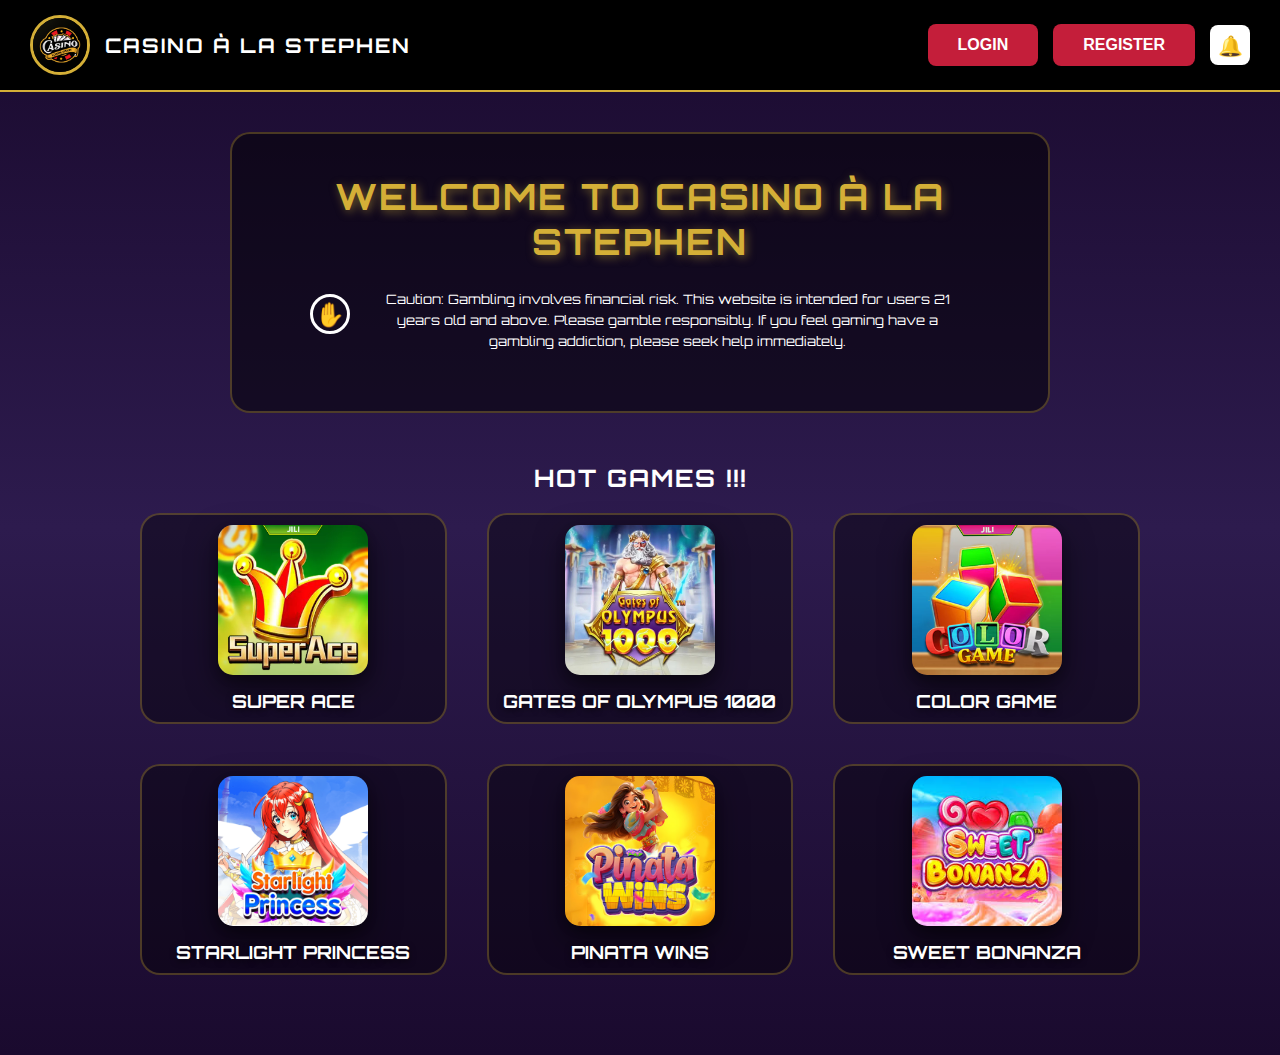
<file: index.html>
<!DOCTYPE html>
<html lang="en">
<head>
    <meta charset="UTF-8">
    <meta name="viewport" content="width=device-width, initial-scale=1.0">
    <title>Casino À La Stephen - Home</title>
    <link href="https://fonts.googleapis.com/css2?family=Orbitron:wght@400;700;900&family=Montserrat:wght@300;400;700&display=swap" rel="stylesheet">
    <link rel="stylesheet" href="styles.css">
    <style>
        /* roulette background only for index page */
        body::before {
            content: '';
            position: fixed;
            inset: 0;
            background-image: url('images/roullete.jpg');
            background-size: 90% auto;
            background-repeat: no-repeat;
            background-position: center top;
            opacity: 0.10;
            pointer-events: none;
            z-index: 0;
        }
    </style>
</head>
<body>
    <!-- Header -->
    <div class="header">
        <div class="logo-section">
            <div class="logo-circle">
                <img src="images/logo.jpg" alt="Casino Logo" class="site-logo">
            </div>
            <div class="site-name">Casino À La Stephen</div>
        </div>
        <div class="header-buttons">
            <button class="btn btn-deposit">Deposit</button>
            <button class="btn btn-withdraw">Withdraw</button>
            <div class="notification-icon">🔔</div>
        </div>
    </div>

    <div class="main-container">
        <!-- Sidebar -->
        <div class="sidebar">
            <a href="index.html" class="sidebar-item">
                <span class="icon">🏠</span>
                <span class="text">Home</span>
            </a>
            <a href="game.html" class="sidebar-item">
                <span class="icon">🎮</span>
                <span class="text">My Games</span>
            </a>
            <a href="profile.html" class="sidebar-item">
                <span class="icon">👤</span>
                <span class="text">Profile</span>
            </a>
            <div class="balance-card">
                <div class="balance-icon">💳</div>
                <div class="balance-info">
                    <div class="balance-label">Balance :</div>
                    <div class="balance-amount">Php 1,000,000</div>
                </div>
            </div>
            <div class="sidebar-footer">
                @casinoalastephen
            </div>
        </div>

        <!-- Main Content -->
        <div class="main-content">
            <!-- Welcome Section -->
            <div class="welcome-section">
                <h1 class="welcome-title">WELCOME TO CASINO À LA STEPHEN</h1>
                <div class="warning-box">
                    <div class="warning-icon">✋</div>
                    <div class="warning-text">
                        "Caution: Gambling involves financial risk. This website is intended for users 21 years old and above. Please gamble responsibly. If you feel you may have a gambling problem, seek professional help immediately."
                    </div>
                </div>
                <p class="tagline">Your ultimate online casino experience – play, win, and enjoy all in one place!</p>
            </div>

            <!-- Featured Games Section -->
            <div class="featured-section">
                <h2 class="section-title">Featured Games Section</h2>
                <h3 class="section-subtitle">"Top Games This Week"</h3>
                <ul class="featured-list">
                    <li><span class="game-highlight">Gates of Olympus</span> – Test your luck with free spins!</li>
                    <li><span class="game-highlight">Color Game</span> – Outsmart the dealer.</li>
                    <li><span class="game-highlight">Super Ace</span> – Where the deck of cards never stops rolling.</li>
                </ul>
            </div>

            <!-- Why Choose Us Section -->
            <div class="why-choose-section">
                <h2 class="section-title">Why Choose Us?</h2>
                <h3 class="section-subtitle">"We Provide The Best Gaming Experience!"</h3>
                <ul class="features-list">
                    <li>Huge collection of games</li>
                    <li>Easy deposit & withdrawal system</li>
                    <li>Safe & secure platform</li>
                    <li>Daily rewards and bonuses</li>
                </ul>
                <button class="play-now-btn">PLAY NOW!</button>
            </div>
        </div>
    </div>

    <script src="script.js"></script>
    <script>
        // mark active sidebar item
        (function(){
            const current = window.location.pathname.split('/').pop() || 'index.html';
            document.querySelectorAll('.sidebar-item').forEach(a => {
                if (a.getAttribute('href') === current) {
                    a.classList.add('active');
                } else {
                    a.classList.remove('active');
                }
            });
        })();
    </script>
</body>
</html>
</file>
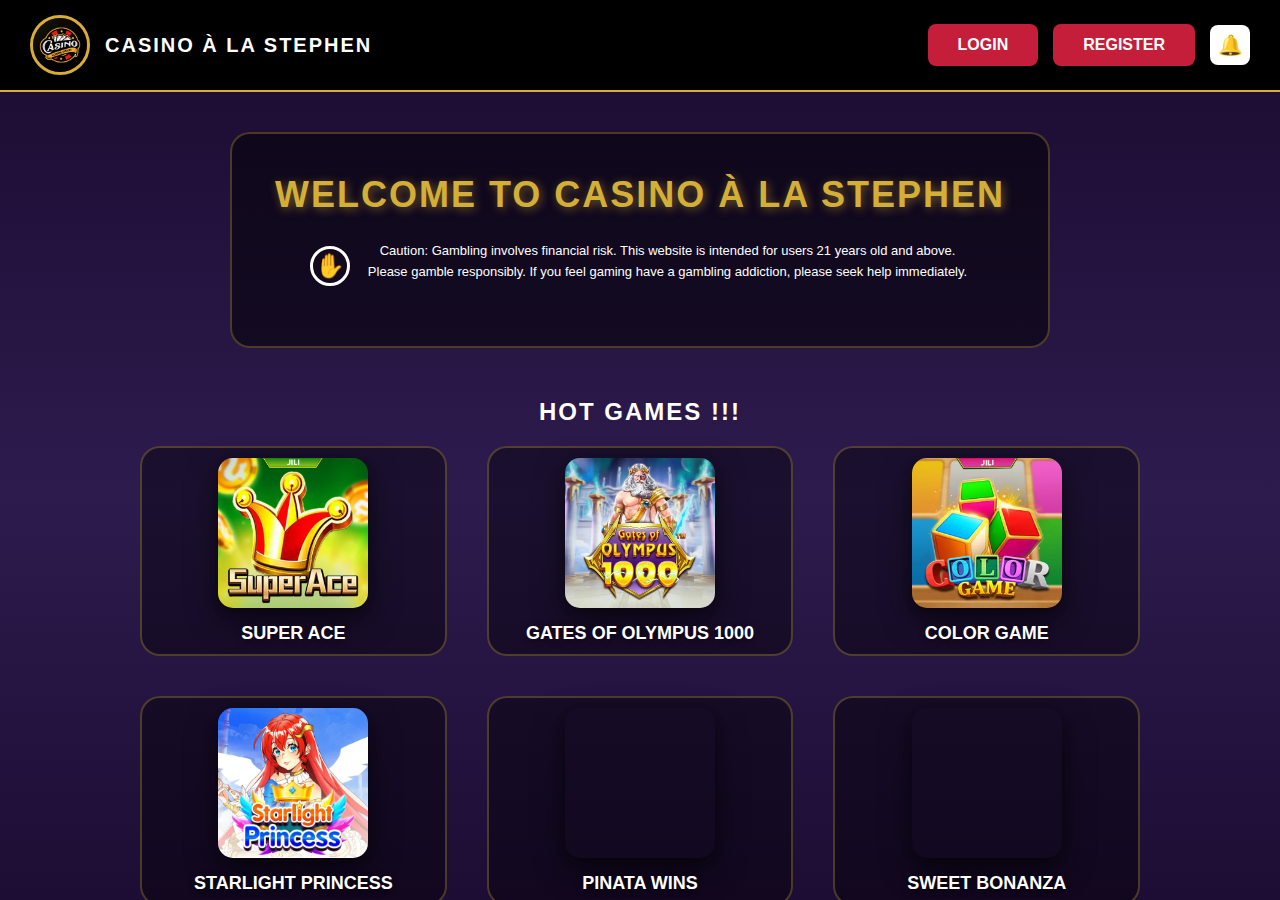
<file: game.html>
<!DOCTYPE html>
<html lang="en">
<head>
    <meta charset="UTF-8">
    <meta name="viewport" content="width=device-width, initial-scale=1.0">
    <title>Casino À La Stephen - Games</title>
    <link href="https://fonts.googleapis.com/css2?family=Orbitron:wght@400;700;900&family=Montserrat:wght@300;400;700&display=swap" rel="stylesheet">
    <link rel="stylesheet" href="styles.css">
</head>
<body>
    <!-- Header -->
    <div class="header">
        <div class="logo-section">
            <div class="logo-circle">
              <img src="images/logo.jpg" alt="Casino Logo" class="site-logo">
            </div>
            <div class="site-name">CASINO À LA STEPHEN</div>
        </div>
        <div class="header-buttons">
            <button class="btn btn-deposit">Deposit</button>
            <button class="btn btn-withdraw">Withdraw</button>
            <div class="notification-icon">🔔</div>
        </div>
    </div>

    <div class="main-container">
        <!-- Sidebar -->
        <div class="sidebar">
            <a href="index.html" class="sidebar-item">
                <span class="icon">🏠</span>
                <span class="text">Home</span>
            </a>
            <a href="games.html" class="sidebar-item active">
                <span class="icon">🎮</span>
                <span class="text">My Games</span>
            </a>
            <a href="profile.html" class="sidebar-item">
                <span class="icon">👤</span>
                <span class="text">Profile</span>
            </a>
            <div class="balance-card">
                <div class="balance-icon">💳</div>
                <div class="balance-info">
                    <div class="balance-label">Balance :</div>
                    <div class="balance-amount">Php 1,000,000</div>
                </div>
            </div>
            <div class="sidebar-footer">
                @casinoalastephen
            </div>
        </div>

        <!-- Main Content -->
        <div class="main-content">
            <h1 class="games-title">GAMES FOR YOU !!!🔥</h1>

            <div class="games-grid">
                <!-- Super Ace -->
                <div class="game-item" onclick="playGame('super-ace')">
                    <div class="game-card">
                        <img class="game-image" src="images/ace.webp" alt="Super Ace">
                    </div>
                    <h3 class="game-name">Super Ace</h3>
                </div>

                <!-- Gates of Olympus -->
                <div class="game-item" onclick="playGame('gates-olympus')">
                    <div class="game-card">
                        <img class="game-image" src="images/gates.jpg" alt="Gates of Olympus 1000">
                    </div>
                    <h3 class="game-name">Gates of Olympus 1000</h3>
                </div>

                <!-- Color Game -->
                <div class="game-item" onclick="playGame('color-game')">
                    <div class="game-card">
                       <img class="game-image" src="images/color.webp" alt="Color Game">
                    </div>
                    <h3 class="game-name">Color Game</h3>
                </div>

                <!-- Starlight Princess -->
                <div class="game-item" onclick="playGame('starlight-princess')">
                    <div class="game-card">
                       <img class="game-image" src="images/starlight.png" alt="Starlight Princess">
                    </div>
                    <h3 class="game-name">Starlight Princess</h3>
                </div>

                <!-- Pinata Wins -->
                <div class="game-item" onclick="playGame('pinata-wins')">
                    <div class="game-card">
                        <img class="game-image" src="images/pinata.jpg" alt="Pinata Wins">
                    </div>
                    <h3 class="game-name">Pinata Wins</h3>
                </div>

                <!-- Sweet Bonanza -->
                <div class="game-item" onclick="playGame('sweet-bonanza')">
                    <div class="game-card">
                        <img class="game-image" src="images/sweet.jpeg" alt="Sweet Bonanza">
                    </div>
                    <h3 class="game-name">Sweet Bonanza</h3>
                </div>
            </div>

            <div class="coming-soon">
                <p>More Games Coming Soon!!</p>
            </div>
        </div>
    </div>

    <!-- Game Modal -->
    <div id="gameModal" class="game-modal">
        <div class="game-modal-content">
            <span class="close-modal" onclick="closeGameModal()">&times;</span>
            <img id="gameImage" src="" alt="Game" class="modal-game-image">
        </div>
    </div>

    <script src="script.js"></script>
</body>
</html>
</file>
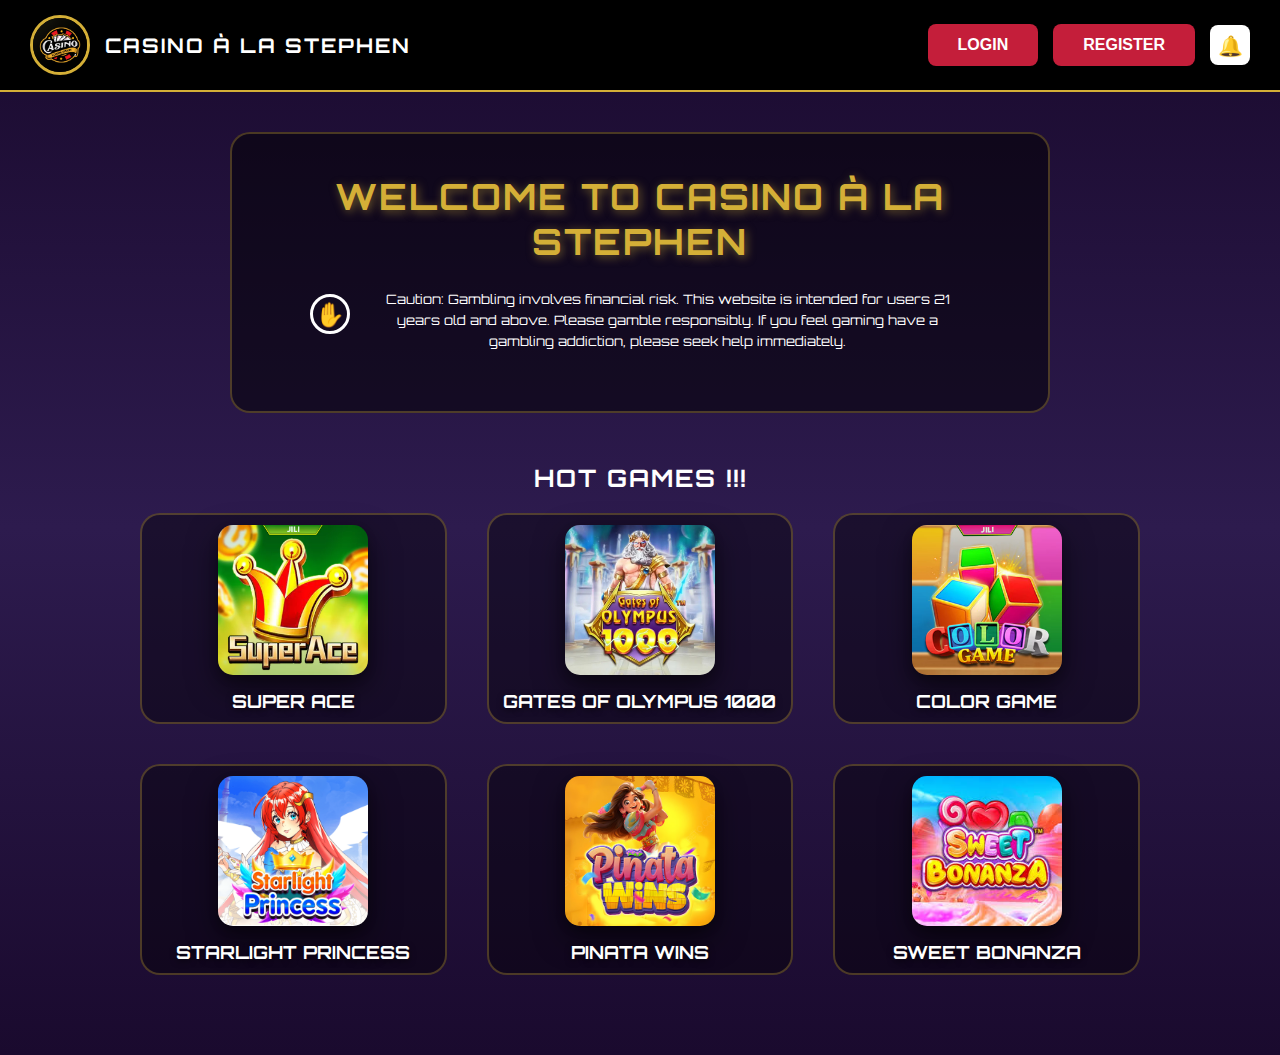
<file: login.html>
<!DOCTYPE html>
<html lang="en">
<head>
    <meta charset="UTF-8">
    <meta name="viewport" content="width=device-width, initial-scale=1.0">
    <title>Casino À La Stephen</title>
    <link href="https://fonts.googleapis.com/css2?family=Orbitron:wght@400;700;900&family=Montserrat:wght@300;400;700&display=swap" rel="stylesheet">
    <link rel="stylesheet" href="styles.css">
</head>
<body>
    <!-- Header -->
    <div class="header">
        <div class="logo-section">
            <div class="logo-circle">
                <img src="images/logo.jpg" alt="Casino Logo" class="site-logo">
            </div>
            <div class="site-name">Casino À La Stephen</div>
        </div>
        <div class="header-buttons">
            <button class="btn btn-login" onclick="openModal('login')">Login</button>
            <button class="btn btn-register" onclick="openModal('register')">Register</button>
            <div class="notification-icon">🔔</div>
        </div>
    </div>

    <!-- Main Content -->
    <div class="main-content">
        <!-- Welcome Section -->
        <div class="welcome-section">
            <h1 class="welcome-title">Welcome to Casino À La Stephen</h1>
            <div class="warning-box">
                <div class="warning-icon">✋</div>
                <div class="warning-text">
                    Caution: Gambling involves financial risk. This website is intended for users 21 years old and above. Please gamble responsibly. If you feel gaming have a gambling addiction, please seek help immediately.
                </div>
            </div>
        </div>

        <!-- Hot Games Section -->
        <div class="games-section">
            <h2 class="section-title">HOT GAMES !!!</h2>
            <div class="games-grid">
                <div class="game-card" onclick="checkLogin()">
                    <img class="game-image" src="images/ace.webp" alt="Super Ace">
                    <div class="game-name">Super Ace</div>
                </div>
                <div class="game-card" onclick="checkLogin()">
                    <img class="game-image" src="images/gates.jpg" alt="Gates of Olympus 1000">
                    <div class="game-name">Gates of Olympus 1000</div>
                </div>
                <div class="game-card" onclick="checkLogin()">
                    <img class="game-image" src="images/color.webp" alt="Color Game">
                    <div class="game-name">Color Game</div>
                </div>
                <div class="game-card" onclick="checkLogin()">
                    <img class="game-image" src="images/starlight.png" alt="Starlight Princess">
                    <div class="game-name">Starlight Princess</div>
                </div>
                <div class="game-card" onclick="checkLogin()">
                    <img class="game-image" src="images/pinata.jpg" alt="Pinata Wins">
                    <div class="game-name">Pinata Wins</div>
                </div>
                <div class="game-card" onclick="checkLogin()">
                    <img class="game-image" src="images/sweet.jpeg" alt="Sweet Bonanza">
                    <div class="game-name">Sweet Bonanza</div>
                </div>
            </div>
        </div>
    </div>

    <!-- Login/Register Modal -->
    <div id="authModal" class="modal">
        <div class="modal-content">
            <span class="close-btn" onclick="closeModal()">&times;</span>
            
            <!-- Login Form -->
            <div id="loginSection" class="auth-section">
                <h2 class="modal-title">Member Login</h2>
                <form id="loginForm">
                    <div class="form-group">
                        <label for="loginUsername">Username</label>
                        <input type="text" id="loginUsername" placeholder="Enter your username" required>
                    </div>

                    <div class="form-group">
                        <label for="loginPassword">Password</label>
                        <input type="password" id="loginPassword" placeholder="Enter your password" required>
                    </div>

                    <div class="error-message" id="loginError"></div>

                    <button type="submit" class="submit-btn">Login</button>
                </form>

                <div class="switch-auth">
                    Don't have an account? <a href="javascript:void(0)" onclick="switchToRegister()">Register here</a>
                </div>

                <div class="demo-info">
                    Demo: <strong>player</strong> / <strong>casino123</strong>
                </div>
            </div>

            <!-- Register Form -->
            <div id="registerSection" class="auth-section" style="display: none;">
                <h2 class="modal-title">Create Account</h2>
                <form id="registerForm">
                    <div class="form-group">
                        <label for="regUsername">Username</label>
                        <input type="text" id="regUsername" placeholder="Choose a username" required>
                    </div>

                    <div class="form-group">
                        <label for="regEmail">Email</label>
                        <input type="email" id="regEmail" placeholder="Enter your email" required>
                    </div>

                    <div class="form-group">
                        <label for="regPassword">Password</label>
                        <input type="password" id="regPassword" placeholder="Choose a password" required>
                    </div>

                    <div class="form-group">
                        <label for="regConfirmPassword">Confirm Password</label>
                        <input type="password" id="regConfirmPassword" placeholder="Confirm your password" required>
                    </div>

                    <div class="error-message" id="registerError"></div>
                    <div class="success-message" id="registerSuccess"></div>

                    <button type="submit" class="submit-btn">Register</button>
                </form>

                <div class="switch-auth">
                    Already have an account? <a href="javascript:void(0)" onclick="switchToLogin()">Login here</a>
                </div>
            </div>
        </div>
    </div>

    <script src="script.js"></script>
</body>
</html>
</file>
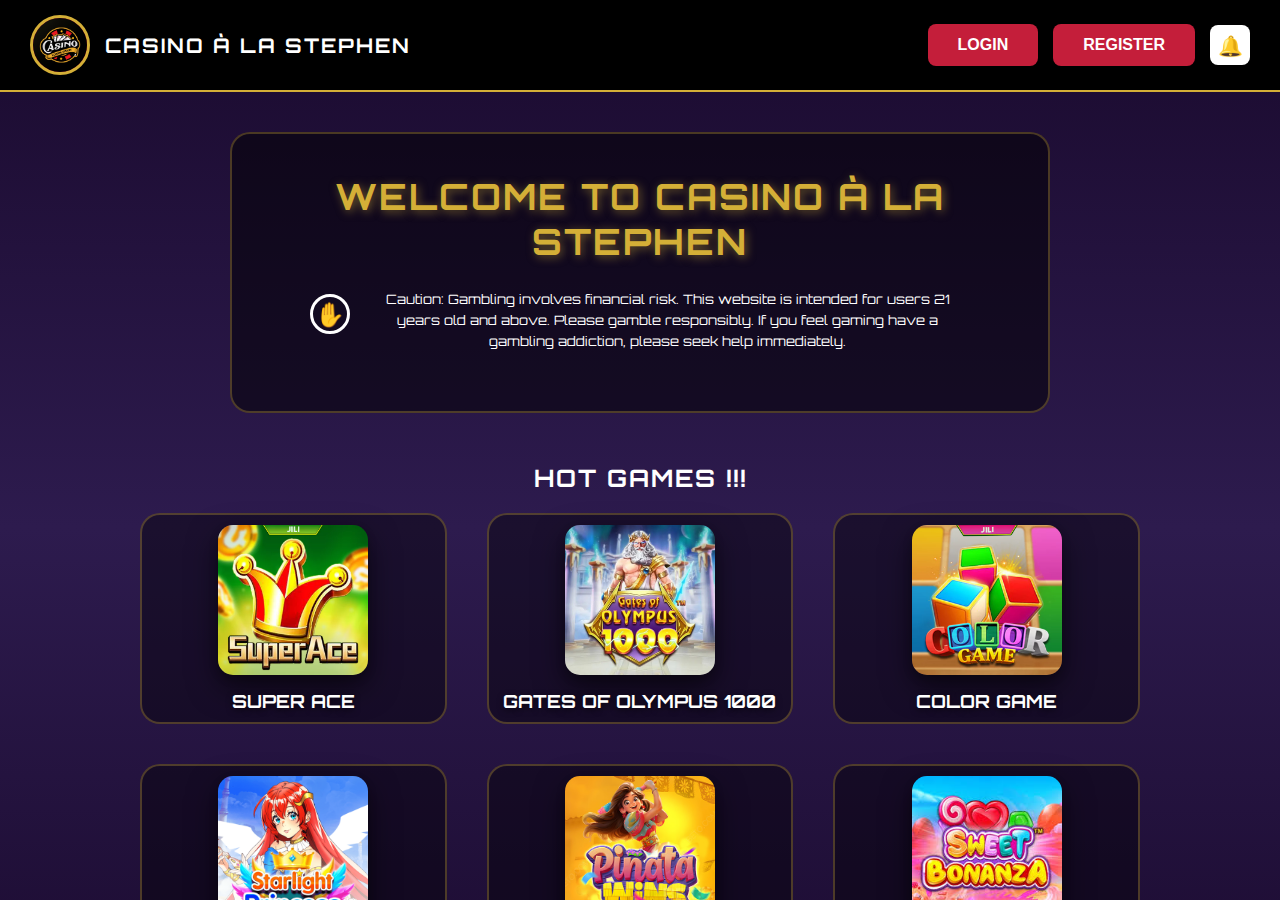
<file: profile.html>
<!DOCTYPE html>
<html lang="en">
<head>
    <meta charset="UTF-8">
    <meta name="viewport" content="width=device-width, initial-scale=1.0">
    <title>Casino À La Stephen - Profile</title>
    <link href="https://fonts.googleapis.com/css2?family=Orbitron:wght@400;700;900&family=Montserrat:wght@300;400;700&display=swap" rel="stylesheet">
    <link rel="stylesheet" href="styles.css">
</head>
<body>
    <!-- Header -->
    <div class="header">
        <div class="logo-section">
            <div class="logo-circle">
                <img src="images/logo.jpg" alt="Casino Logo" class="site-logo">
            </div>
            <div class="site-name">CASINO À LA STEPHEN</div>
        </div>
    </div>

    <div class="main-container">
        <!-- Sidebar -->
        <div class="sidebar">
            <a href="index.html" class="sidebar-item">
                <span class="icon">🏠</span>
                <span class="text">Home</span>
            </a>
            <a href="game.html" class="sidebar-item">
                <span class="icon">🎮</span>
                <span class="text">My Games</span>
            </a>
            <a href="profile.html" class="sidebar-item">
                <span class="icon">👤</span>
                <span class="text">Profile</span>
            </a>
            <div class="balance-card">
                <div class="balance-icon">💳</div>
                <div class="balance-info">
                    <div class="balance-label">Balance :</div>
                    <div class="balance-amount" id="sidebarBalance">Php 1,000,000</div>
                </div>
            </div>
            <div class="sidebar-footer">
                @casinoalastephen
            </div>
        </div>

        <!-- Main Content -->
        <div class="main-content">
            <div class="profile-container">
                <!-- Left Section - Profile Info -->
                <div class="profile-left">
                    <div class="profile-avatar">
                        <!-- Use user.png if available, otherwise fall back to logo.jpg -->
                        <img id="profileAvatar" src="images/user.png" alt="User Avatar" class="profile-avatar-img" onerror="this.onerror=null;this.src='images/logo.jpg'">
                    </div>
                    
                    <div class="player-info">
                        <h2 class="player-name">Player</h2>
                        <p class="player-detail">Birthday: xx/xx/xxxx</p>
                        <p class="player-detail">Member since: January 2025</p>
                    </div>

                    <div class="account-info">
                        <h3 class="section-title">Account Information:</h3>
                        <div class="info-item">
                            <span class="info-label">Username:</span>
                            <span class="info-value" id="profileUsername">RovVaris123</span>
                        </div>
                        <div class="info-item">
                            <span class="info-label">Email:</span>
                            <span class="info-value" id="profileEmail">username@example.com</span>
                        </div>
                        <div class="info-item">
                            <span class="info-label">Balance:</span>
                            <span class="info-value balance-highlight" id="profileBalance">Php1,000,000</span>
                        </div>
                    </div>

                    <div class="action-buttons">
                        <button class="btn-edit" onclick="editProfile()">Edit Profile</button>
                        <button class="btn-logout" onclick="logout()">Logout</button>
                    </div>
                </div>

                <!-- Right Section - Activity -->
                <div class="profile-right">
                    <div class="activity-section">
                        <h3 class="activity-title">Recent Activity:</h3>
                        <div class="activity-item">
                            <span class="activity-text">Played: <span class="game-name">Gates of Olympus</span> (<span class="win-text">Won Php 5,000</span>)</span>
                        </div>
                        <div class="activity-item">
                            <span class="activity-text">Played: <span class="game-name">Pinata Wins</span> (<span class="loss-text">Lost Php 2,000</span>)</span>
                        </div>
                    </div>

                    <div class="deposit-section">
                        <h3 class="deposit-title">Deposit:</h3>
                        <p class="deposit-amount">Php 10,000</p>
                    </div>
                </div>
            </div>
        </div>
    </div>

    <script src="script.js"></script>

    <script>
        (function(){
            const current = window.location.pathname.split('/').pop() || 'index.html';
            document.querySelectorAll('.sidebar-item').forEach(a => {
                if (a.getAttribute('href') === current) {
                    a.classList.add('active');
                } else {
                    a.classList.remove('active');
                }
            });
        })();
    </script>
</body>
</html>
</file>
<file: styles.css>
* { margin: 0; padding: 0; box-sizing: border-box; }

/* Base */
body {
  font-family: 'Montserrat', Arial, sans-serif;
  background: radial-gradient(ellipse at top, rgba(45,27,78,0.95) 0%, rgba(26,10,46,1) 60%), #14061a;
  min-height: 100vh;
  color: #fff;
}

/* Layout helpers to keep content above decorative backgrounds */
.header, .main-content, .main-container { position: relative; z-index: 1; }

/* Header */
.header {
  background: #000;
  padding: 15px 30px;
  display: flex; align-items: center; justify-content: space-between;
  border-bottom: 2px solid rgba(255,255,255,0.06);
}
.logo-section { display:flex; align-items:center; gap:15px; }
.logo-circle {
  width:60px; height:60px; border-radius:50%; overflow:hidden;
  background:#c41e3a; display:flex; align-items:center; justify-content:center;
  border:3px solid rgba(255,255,255,0.06);
}
.site-logo { width:100%; height:100%; object-fit:cover; display:block; }
.site-name { color:#fff; font-size:20px; text-transform:uppercase; letter-spacing:2px; font-weight:700; }
.header-buttons { display:flex; gap:15px; align-items:center; }
.btn { cursor:pointer; transition:all .28s ease; }

/* Primary buttons */
.btn { padding:10px 22px; border-radius:22px; font-weight:700; text-transform:uppercase; border:2px solid transparent; }
.btn-login, .btn-register, .btn-deposit, .btn-withdraw { background:#c41e3a; color:#fff; border-color:rgba(255,255,255,0.06); }
.btn-login:hover,.btn-register:hover,.btn-deposit:hover,.btn-withdraw:hover { background:#a01728; transform:translateY(-2px); box-shadow:0 6px 18px rgba(0,0,0,0.25); }
.notification-icon { width:40px; height:40px; background:#fff; border-radius:8px; display:flex; align-items:center; justify-content:center; cursor:pointer; }
.notification-icon:hover { transform:scale(1.08); }

/* Main container and sidebar */
.main-container { display:flex; min-height:calc(100vh - 90px); }
.sidebar { width:220px; background:rgba(0,0,0,0.4); padding:20px 0; display:flex; flex-direction:column; border-right:2px solid rgba(212,175,55,0.12); }
.sidebar-item { display:flex; align-items:center; gap:15px; padding:15px 20px; color:#fff; text-decoration:none; border-left:3px solid transparent; transition:all .2s ease; }
.sidebar-item .icon{ font-size:24px; }
.sidebar-item .text{ font-size:18px; font-weight:700; }
.sidebar-item:hover{ background:rgba(212,175,55,0.06); }
.sidebar-item.active{ background:rgba(212,175,55,0.08); border-left-color:rgba(212,175,55,0.18); }
.balance-card{ margin:20px; background:rgba(0,0,0,0.6); border-radius:12px; padding:15px; display:flex; gap:10px; border:1px solid rgba(255,255,255,0.04); }
.balance-label{ color:#f0cf5a; font-weight:700; }
.sidebar-footer{ margin-top:auto; padding:20px; text-align:center; color:rgba(255,255,255,0.6); font-size:12px; }

/* Main content */
.main-content { flex:1; padding:40px; overflow-y:auto; }

/* Welcome panel */
.welcome-section{ max-width:820px; margin:0 auto 50px; background:rgba(36,22,48,0.85); padding:40px 60px; border-radius:20px; border:1px solid rgba(255,255,255,0.03); text-align:center; }
.welcome-title{ font-family:'Orbitron',sans-serif; font-size:44px; color:#f0cf5a; text-transform:uppercase; letter-spacing:3px; margin-bottom:18px; }
.warning-box{ max-width:660px; margin:0 auto; text-align:center; }
.warning-icon{ width:40px; height:40px; border-radius:50%; border:2px solid #fff; display:inline-flex; align-items:center; justify-content:center; }

/* Sections */
.section-title{ font-family:'Orbitron',sans-serif; font-size:28px; color:#f0cf5a; text-transform:uppercase; text-align:center; margin-bottom:18px; }
.tagline{ text-align:center; color:#f0cf5a; font-style:italic; margin-top:18px; }
.featured-section, .why-choose-section{ background:rgba(0,0,0,0.5); border-radius:20px; padding:30px; margin-bottom:30px; border:1px solid rgba(255,255,255,0.04); }

/* Games grid (login page) */
.games-grid{ display:grid; grid-template-columns:repeat(3,240px); gap:40px 44px; max-width:880px; margin:0 auto; justify-content:center; }
.game-card, .game-item{ text-align:center; cursor:pointer; }
.game-image{ width:160px; height:160px; border-radius:20px; object-fit:cover; display:block; margin:0 auto 12px; box-shadow:0 12px 30px rgba(0,0,0,0.55); transition:all .28s ease; }
.game-card:hover .game-image{ transform:scale(1.03); box-shadow:0 10px 30px rgba(0,0,0,0.6); }
.game-name{ font-family:'Orbitron',sans-serif; color:#fff; font-weight:700; margin-top:6px; }

/* Game tiles (game.html) */
.games-title{ font-size:36px; color:#f0cf5a; text-align:center; margin-bottom:40px; text-transform:uppercase; }
.games-grid.game-page { grid-template-columns:repeat(3,1fr); max-width:1000px; }
.game-card.game-page{ background:rgba(0,0,0,0.4); border-radius:20px; padding:10px; border:1px solid rgba(255,255,255,0.04); }

/* Modal (auth) */
.modal{ display:none; position:fixed; inset:0; background:rgba(0,0,0,0.8); z-index:1000; }
.modal-content{ background:linear-gradient(135deg,#1a0a2e 0%,#2d1b4e 100%); margin:5% auto; padding:40px; border-radius:20px; max-width:450px; border:2px solid rgba(212,175,55,0.14); }
.modal-title{ text-align:center; font-size:28px; color:#f0cf5a; margin-bottom:20px; font-family:'Orbitron',sans-serif; }
.close-btn{ color:#f0cf5a; font-size:34px; cursor:pointer; float:right; }
.form-group label{ color:#f0cf5a; font-weight:700; }
.form-group input{ width:100%; padding:12px 14px; background:rgba(255,255,255,0.06); border:1px solid rgba(255,255,255,0.06); border-radius:8px; color:#fff; }
.submit-btn{ width:100%; padding:14px; border-radius:8px; border:none; background:linear-gradient(135deg,#f0cf5a,#f4d03f); color:#1a0033; font-weight:700; }

/* Toasts */
#toast-container{ position:fixed; right:20px; top:20px; z-index:2000; pointer-events:none; }
#toast-container .toast{ pointer-events:auto; background:#333; color:#fff; padding:10px 14px; border-radius:8px; margin-top:8px; box-shadow:0 6px 18px rgba(0,0,0,0.35); }

/* Profile */
.profile-container{ background:rgba(45,27,78,0.6); border-radius:30px; padding:50px; display:flex; gap:50px; border:1px solid rgba(255,255,255,0.04); }
.profile-avatar-img{ width:160px; height:160px; object-fit:cover; border-radius:18px; display:block; margin:0 auto; border:6px solid rgba(212,175,55,0.12); background:#fff; }
.player-name{ font-size:32px; color:#fff; }
.info-item{ display:flex; justify-content:space-between; padding:10px 0; border-bottom:1px solid rgba(255,255,255,0.03); }
.action-buttons{ display:flex; gap:15px; margin-top:30px; }
.btn-edit, .btn-logout{ flex:1; padding:12px 20px; border-radius:8px; border:none; font-weight:700; cursor:pointer; }
.btn-edit{ background:#c41e3a; color:#fff; border:2px solid rgba(255,255,255,0.06); }
.btn-logout{ background:#c41e3a; color:#fff; border:2px solid rgba(255,255,255,0.06); }

/* Game modal */
.game-modal{ display:none; position:fixed; inset:0; background:rgba(0,0,0,0.95); z-index:1000; }
.game-modal-content{ margin:5% auto; max-width:800px; text-align:center; position:relative; }
.modal-game-image{ width:100%; max-width:800px; border-radius:20px; border:3px solid rgba(212,175,55,0.12); }
.close-modal{ position:absolute; top:-40px; right:0; font-size:40px; color:#f0cf5a; cursor:pointer; }

/* Responsive rules */
@media (max-width:1024px){ .games-grid, .games-grid.game-page{ grid-template-columns:repeat(2,1fr); } .profile-container{ flex-direction:column; } }
@media (max-width:768px){ .main-container{ flex-direction:column; } .games-grid{ grid-template-columns:repeat(2,1fr); gap:20px; } .welcome-title{ font-size:24px; } .logo-circle{ width:50px; height:50px; } }

.warning-icon {
    width: 40px;
    height: 40px;
    min-width: 40px;
    border: 3px solid #fff;
    border-radius: 50%;
    display: flex;
    align-items: center;
    justify-content: center;
    font-size: 24px;
    margin-top: 5px;
}

.warning-text {
    font-size: 14px;
    line-height: 1.6;
    color: #fff;
}

/* Games Section */
.games-section {
    margin-top: 50px;
}

.section-title {
    font-family: 'Orbitron', sans-serif;
    font-size: 28px;
    color: #f0cf5a;
    text-transform: uppercase;
    letter-spacing: 2px;
    margin: 0 auto 30px;
    text-align: center;
}

.games-grid {
    display: grid;
    grid-template-columns: repeat(3, 240px);
    gap: 44px 48px; /* slightly larger gaps for bigger tiles */
    max-width: 880px;
    margin: 0 auto;
    justify-content: center;
}

.game-card {
    text-align: center;
    cursor: pointer;
    transition: transform 0.28s ease;
}

.game-card:hover {
    transform: translateY(-10px);
}

.game-image {
    width: 160px;
    height: 160px;
    border-radius: 22px;
    margin: 0 auto 12px;
    box-shadow: 0 12px 30px rgba(0,0,0,0.55), 0 4px 10px rgba(0,0,0,0.2);
    transition: transform 0.28s ease, box-shadow 0.28s ease;
    display: block;
    object-fit: cover; /* ensure the image fills the box */
}

.game-card:hover .game-image {
    box-shadow: 0 10px 30px rgba(212, 175, 55, 0.5);
    transform: scale(1.03);
}

.game-name {
    color: #fff;
    font-size: 14px;
    font-weight: 700;
    font-family: 'Orbitron', sans-serif;
    text-transform: none;
    margin-top: 6px;
    text-shadow: 0 2px 6px rgba(0,0,0,0.6);
}

/* Modal */
.modal {
    display: none;
    position: fixed;
    z-index: 1000;
    left: 0;
    top: 0;
    width: 100%;
    height: 100%;
    background-color: rgba(0, 0, 0, 0.8);
    animation: fadeIn 0.3s ease;
}

@keyframes fadeIn {
    from { opacity: 0; }
    to { opacity: 1; }
}

.modal-content {
    background: linear-gradient(135deg, #1a0a2e 0%, #2d1b4e 100%);
    margin: 5% auto;
    padding: 40px;
    border: 2px solid #d4af37;
    border-radius: 20px;
    width: 90%;
    max-width: 450px;
    box-shadow: 0 10px 50px rgba(212, 175, 55, 0.5);
    animation: slideDown 0.3s ease;
    position: relative;
}

@keyframes slideDown {
    from {
        opacity: 0;
        transform: translateY(-50px);
    }
    to {
        opacity: 1;
        transform: translateY(0);
    }
}

.close-btn {
    color: #d4af37;
    float: right;
    font-size: 35px;
    font-weight: bold;
    cursor: pointer;
    transition: color 0.3s ease;
    line-height: 20px;
}

.close-btn:hover {
    color: #ffd700;
}

.modal-title {
    text-align: center;
    font-size: 28px;
    color: #d4af37;
    margin-bottom: 30px;
    text-transform: uppercase;
    clear: both;
}

.form-group {
    margin-bottom: 20px;
}

.form-group label {
    display: block;
    margin-bottom: 8px;
    color: #d4af37;
    font-size: 14px;
    font-weight: bold;
}

.form-group input {
    width: 100%;
    padding: 12px 15px;
    background: rgba(255, 255, 255, 0.1);
    border: 2px solid #d4af37;
    border-radius: 8px;
    color: #fff;
    font-size: 16px;
    transition: all 0.3s ease;
}

.form-group input:focus {
    outline: none;
    background: rgba(255, 255, 255, 0.15);
    border-color: #ffd700;
    box-shadow: 0 0 15px rgba(212, 175, 55, 0.4);
}

.form-group input::placeholder {
    color: rgba(255, 255, 255, 0.5);
}

.error-message {
    color: #ff6b6b;
    font-size: 14px;
    margin: 10px 0;
    text-align: center;
    display: none;
}

.error-message.show {
    display: block;
}

.success-message {
    color: #2ecc71;
    font-size: 14px;
    margin: 10px 0;
    text-align: center;
    display: none;
}

.success-message.show {
    display: block;
}

.submit-btn {
    width: 100%;
    padding: 14px;
    background: linear-gradient(135deg, #d4af37 0%, #f4d03f 100%);
    border: none;
    border-radius: 8px;
    color: #1a0033;
    font-size: 18px;
    font-weight: bold;
    text-transform: uppercase;
    cursor: pointer;
    transition: all 0.3s ease;
    box-shadow: 0 5px 20px rgba(212, 175, 55, 0.4);
}

.submit-btn:hover {
    transform: translateY(-2px);
    box-shadow: 0 8px 25px rgba(212, 175, 55, 0.6);
}

.submit-btn:active {
    transform: translateY(0);
}

.switch-auth {
    text-align: center;
    margin-top: 20px;
    color: #fff;
    font-size: 14px;
}

.switch-auth a {
    color: #d4af37;
    text-decoration: none;
    font-weight: bold;
    transition: color 0.3s ease;
}

.switch-auth a:hover {
    color: #ffd700;
}

.demo-info {
    background: rgba(212, 175, 55, 0.1);
    border: 1px solid #d4af37;
    border-radius: 8px;
    padding: 15px;
    margin-top: 20px;
    text-align: center;
    font-size: 12px;
    color: #d4af37;
}

/* Responsive */
@media (max-width: 768px) {
    .header {
        flex-direction: column;
        gap: 15px;
    }
    
    .welcome-title {
        font-size: 28px;
    }
    
    .games-grid {
        grid-template-columns: repeat(2, 1fr);
    }
}
* {
    margin: 0;
    padding: 0;
    box-sizing: border-box;
}

body {
    font-family: 'Montserrat', Arial, sans-serif;
    /* match login/index radial background */
    background: radial-gradient(ellipse at top, rgba(45,27,78,0.95) 0%, rgba(26,10,46,1) 60%), #14061a;
    min-height: 100vh;
    color: #fff;
}

/* Header */
.header {
    background: #000;
    padding: 15px 30px;
    display: flex;
    justify-content: space-between;
    align-items: center;
    border-bottom: 2px solid rgba(0,0,0,0.3); /* neutral header border */
}

.logo-section {
    display: flex;
    align-items: center;
    gap: 15px;
}

.logo-circle {
    width: 60px;
    height: 60px;
    background: #c41e3a;
    border-radius: 50%;
    display: flex;
    align-items: center;
    justify-content: center;
    border: 3px solid rgba(255,255,255,0.06); /* subtle neutral border */
}

.logo-circle span {
    color: #fff;
    font-weight: bold;
    font-size: 11px;
    text-align: center;
    line-height: 1.2;
}

.site-name {
    color: #fff;
    font-size: 20px;
    text-transform: uppercase;
    letter-spacing: 2px;
    font-weight: bold;
}

.header-buttons {
    display: flex;
    gap: 15px;
    align-items: center;
}

.btn {
    padding: 12px 30px;
    border-radius: 8px;
    font-weight: bold;
    text-transform: uppercase;
    font-size: 16px;
    cursor: pointer;
    border: none;
    transition: all 0.3s ease;
}

.btn-deposit {
    background: #c41e3a;
    color: #fff;
    border: 2px solid rgba(255,255,255,0.06);
}

.btn-withdraw {
    background: #c41e3a;
    color: #fff;
    border: 2px solid rgba(255,255,255,0.06);
}

.btn-deposit:hover, .btn-withdraw:hover {
    background: #a01728;
    transform: translateY(-2px);
    box-shadow: 0 5px 15px rgba(0,0,0,0.35);
}

.notification-icon {
    width: 40px;
    height: 40px;
    background: #fff;
    border-radius: 8px;
    display: flex;
    align-items: center;
    justify-content: center;
    cursor: pointer;
    transition: transform 0.3s ease;
    font-size: 20px;
}

.notification-icon:hover {
    transform: scale(1.1);
}

/* Main Container */
.main-container {
    display: flex;
    min-height: calc(100vh - 90px);
}

/* Sidebar */
.sidebar {
    width: 220px;
    background: rgba(0, 0, 0, 0.4);
    border-right: 2px solid rgba(212, 175, 55, 0.3);
    padding: 20px 0;
    display: flex;
    flex-direction: column;
}

.sidebar-item {
    display: flex;
    align-items: center;
    gap: 15px;
    padding: 15px 20px;
    color: #fff;
    text-decoration: none;
    transition: all 0.3s ease;
    border-left: 3px solid transparent;
}

.sidebar-item.active {
    background: rgba(212, 175, 55, 0.2);
    border-left-color: #d4af37;
}

.sidebar-item:hover {
    background: rgba(212, 175, 55, 0.1);
    border-left-color: #d4af37;
}

.sidebar-item .icon {
    font-size: 24px;
}

.sidebar-item .text {
    font-size: 18px;
    font-weight: bold;
}

.balance-card {
    margin: 20px;
    background: rgba(0, 0, 0, 0.6);
    border: 2px solid #d4af37;
    border-radius: 12px;
    padding: 15px;
    display: flex;
    align-items: center;
    gap: 10px;
}

.balance-icon {
    font-size: 30px;
}

.balance-info {
    flex: 1;
}

.balance-label {
    color: #d4af37;
    font-size: 14px;
    font-weight: bold;
}

.balance-amount {
    color: #fff;
    font-size: 16px;
    font-weight: bold;
    margin-top: 5px;
}

.sidebar-footer {
    margin-top: auto;
    padding: 20px;
    text-align: center;
    color: rgba(255, 255, 255, 0.6);
    font-size: 12px;
}

/* Main Content */
.main-content {
    flex: 1;
    padding: 40px;
    overflow-y: auto;
}

.welcome-section {
    background: rgba(0, 0, 0, 0.5);
    border-radius: 20px;
    padding: 40px;
    margin-bottom: 40px;
    border: 2px solid rgba(212, 175, 55, 0.3);
}

.welcome-title {
    font-size: 36px;
    color: #d4af37;
    text-transform: uppercase;
    letter-spacing: 2px;
    margin-bottom: 25px;
    text-align: center;
    text-shadow: 2px 2px 10px rgba(212, 175, 55, 0.5);
}

.warning-box {
    display: flex;
    align-items: flex-start;
    gap: 15px;
    margin-bottom: 20px;
}

.warning-icon {
    width: 40px;
    height: 40px;
    min-width: 40px;
    border: 3px solid #fff;
    border-radius: 50%;
    display: flex;
    align-items: center;
    justify-content: center;
    font-size: 24px;
}

.warning-text {
    font-size: 13px;
    line-height: 1.6;
    color: #fff;
}

.tagline {
    text-align: center;
    color: #d4af37;
    font-size: 18px;
    margin-top: 20px;
    font-style: italic;
}

.featured-section, .why-choose-section {
    background: rgba(0, 0, 0, 0.5);
    border-radius: 20px;
    padding: 30px;
    margin-bottom: 30px;
    border: 2px solid rgba(212, 175, 55, 0.3);
}

.section-title {
    font-size: 28px;
    color: #fff;
    margin-bottom: 10px;
}

.section-subtitle {
    font-size: 22px;
    color: #fff;
    margin-bottom: 20px;
    text-decoration: underline;
}

.featured-list, .features-list {
    list-style: none;
    padding-left: 20px;
}

.featured-list li, .features-list li {
    color: #fff;
    font-size: 16px;
    margin-bottom: 12px;
    position: relative;
    padding-left: 20px;
}

.featured-list li::before, .features-list li::before {
    content: "•";
    color: #d4af37;
    font-size: 24px;
    position: absolute;
    left: 0;
    top: -4px;
}

.game-highlight {
    color: #d4af37;
    font-weight: bold;
}

.play-now-btn {
    background: linear-gradient(135deg, #d4af37 0%, #f4d03f 100%);
    color: #1a0033;
    border: none;
    padding: 18px 60px;
    font-size: 24px;
    font-weight: bold;
    text-transform: uppercase;
    border-radius: 12px;
    cursor: pointer;
    margin-top: 30px;
    display: block;
    margin-left: auto;
    margin-right: auto;
    box-shadow: 0 5px 20px rgba(212, 175, 55, 0.4);
    transition: all 0.3s ease;
}

.play-now-btn:hover {
    transform: translateY(-3px);
    box-shadow: 0 8px 30px rgba(212, 175, 55, 0.6);
}

/* Responsive */
@media (max-width: 768px) {
    .main-container {
        flex-direction: column;
    }
    
    .sidebar {
        width: 100%;
        border-right: none;
        border-bottom: 2px solid rgba(212, 175, 55, 0.3);
    }
    
    .header {
        flex-direction: column;
        gap: 15px;
    }
    
    .welcome-title {
        font-size: 24px;
    }
}

/* Toast notifications */
#toast-container { pointer-events: none; }
#toast-container .toast { pointer-events: auto; }

* {
    margin: 0;
    padding: 0;
    box-sizing: border-box;
}

body {
    font-family: 'Orbitron', 'Arial', sans-serif;
    background: linear-gradient(180deg, #1a0a2e 0%, #2d1b4e 50%, #1a0a2e 100%);
    min-height: 100vh;
    color: #fff;
}

/* Header */
.header {
    background: #000;
    padding: 15px 30px;
    display: flex;
    justify-content: space-between;
    align-items: center;
    border-bottom: 2px solid rgba(255,255,255,0.06);
}

.logo-section {
    display: flex;
    align-items: center;
    gap: 15px;
}

.logo-circle {
    width: 60px;
    height: 60px;
    background: #c41e3a;
    border-radius: 50%;
    display: flex;
    align-items: center;
    justify-content: center;
    border: 3px solid rgba(255,255,255,0.06);
}

.logo-circle span {
    color: #fff;
    font-weight: bold;
    font-size: 11px;
    text-align: center;
}

.site-name {
    color: #fff;
    font-size: 20px;
    text-transform: uppercase;
    letter-spacing: 2px;
    font-weight: bold;
}

/* Main Container */
.main-container {
    display: flex;
    min-height: calc(100vh - 90px);
}

/* Sidebar */
.sidebar {
    width: 220px;
    background: rgba(0, 0, 0, 0.4);
    border-right: 2px solid rgba(212, 175, 55, 0.3);
    padding: 20px 0;
    display: flex;
    flex-direction: column;
}

.sidebar-item {
    display: flex;
    align-items: center;
    gap: 15px;
    padding: 15px 20px;
    color: #fff;
    text-decoration: none;
    transition: all 0.3s ease;
    border-left: 3px solid transparent;
}

.sidebar-item.active {
    background: rgba(212, 175, 55, 0.2);
    border-left-color: #d4af37;
}

.sidebar-item:hover {
    background: rgba(212, 175, 55, 0.1);
    border-left-color: #d4af37;
}

.sidebar-item .icon {
    font-size: 24px;
}

.sidebar-item .text {
    font-size: 18px;
    font-weight: bold;
}

.balance-card {
    margin: 20px;
    background: rgba(0, 0, 0, 0.6);
    border: 2px solid #d4af37;
    border-radius: 12px;
    padding: 15px;
    display: flex;
    align-items: center;
    gap: 10px;
}

.balance-icon {
    font-size: 30px;
}

.balance-info {
    flex: 1;
}

.balance-label {
    color: #d4af37;
    font-size: 14px;
    font-weight: bold;
}

.balance-amount {
    color: #fff;
    font-size: 16px;
    font-weight: bold;
    margin-top: 5px;
}

.sidebar-footer {
    margin-top: auto;
    padding: 20px;
    text-align: center;
    color: rgba(255, 255, 255, 0.6);
    font-size: 12px;
}

/* Main Content */
.main-content {
    flex: 1;
    padding: 40px;
    overflow-y: auto;
}

.profile-container {
    background: rgba(45, 27, 78, 0.6);
    border-radius: 30px;
    padding: 50px;
    display: flex;
    gap: 50px;
    border: 2px solid rgba(212, 175, 55, 0.3);
}

/* Profile Left Section */
.profile-left {
    flex: 1;
}

.profile-avatar {
    text-align: center;
    margin-bottom: 30px;
}

/* Avatar image styling */
.profile-avatar-img {
    width: 160px;
    height: 160px;
    border-radius: 18px; /* match overall UI rounded look */
    object-fit: cover;
    display: block;
    margin: 0 auto;
    border: 6px solid #d4af37;
    background: white;
}

.player-info {
    text-align: center;
    margin-bottom: 40px;
}

.player-name {
    font-size: 32px;
    color: #fff;
    margin-bottom: 10px;
}

.player-detail {
    color: #fff;
    font-size: 14px;
    margin: 5px 0;
}

.account-info {
    margin-bottom: 30px;
}

.section-title {
    font-size: 24px;
    color: #fff;
    margin-bottom: 20px;
}

.info-item {
    display: flex;
    justify-content: space-between;
    margin-bottom: 15px;
    padding: 10px 0;
    border-bottom: 1px solid rgba(212, 175, 55, 0.2);
}

.info-label {
    color: #d4af37;
    font-weight: bold;
}

.info-value {
    color: #fff;
}

.balance-highlight {
    color: #d4af37;
    font-weight: bold;
}

.action-buttons {
    display: flex;
    gap: 15px;
    margin-top: 30px;
}

.btn-edit, .btn-logout {
    flex: 1;
    padding: 12px 20px;
    border: none;
    border-radius: 8px;
    font-size: 16px;
    font-weight: bold;
    text-transform: uppercase;
    cursor: pointer;
    transition: all 0.3s ease;
}

.btn-edit {
    background: #c41e3a;
    color: #fff;
    border: 2px solid #d4af37;
}

.btn-logout {
    background: #c41e3a;
    color: #fff;
    border: 2px solid #d4af37;
}

.btn-edit:hover, .btn-logout:hover {
    transform: translateY(-2px);
    box-shadow: 0 5px 15px rgba(212, 175, 55, 0.4);
}

/* Profile Right Section */
.profile-right {
    flex: 1;
}

.activity-section {
    background: rgba(0, 0, 0, 0.4);
    border-radius: 20px;
    padding: 25px;
    margin-bottom: 30px;
    border: 2px solid rgba(212, 175, 55, 0.3);
}

.activity-title {
    color: #d4af37;
    font-size: 20px;
    margin-bottom: 20px;
}

.activity-item {
    margin-bottom: 15px;
    padding: 12px;
    background: rgba(0, 0, 0, 0.3);
    border-radius: 8px;
}

.activity-text {
    color: #fff;
    font-size: 14px;
}

.game-name {
    color: #d4af37;
    font-weight: bold;
}

.win-text {
    color: #2ecc71;
    font-weight: bold;
}

.loss-text {
    color: #e74c3c;
    font-weight: bold;
}

.deposit-section {
    background: rgba(0, 0, 0, 0.4);
    border-radius: 20px;
    padding: 25px;
    border: 2px solid rgba(212, 175, 55, 0.3);
}

.deposit-title {
    color: #d4af37;
    font-size: 20px;
    margin-bottom: 15px;
}

.deposit-amount {
    color: #fff;
    font-size: 24px;
    font-weight: bold;
}

/* Responsive */
@media (max-width: 1024px) {
    .profile-container {
        flex-direction: column;
    }
}

@media (max-width: 768px) {
    .main-container {
        flex-direction: column;
    }
    
    .sidebar {
        width: 100%;
        border-right: none;
        border-bottom: 2px solid rgba(212, 175, 55, 0.3);
    }
}
* {
    margin: 0;
    padding: 0;
    box-sizing: border-box;
}

body {
    font-family: 'Orbitron', 'Arial', sans-serif;
    background: linear-gradient(180deg, #1a0a2e 0%, #2d1b4e 50%, #1a0a2e 100%);
    min-height: 100vh;
    color: #fff;
}

/* Header */
.header {
    background: #000;
    padding: 15px 30px;
    display: flex;
    justify-content: space-between;
    align-items: center;
    border-bottom: 2px solid #d4af37;
}

.logo-section {
    display: flex;
    align-items: center;
    gap: 15px;
}

.logo-circle {
    width: 60px;
    height: 60px;
    background: #c41e3a;
    border-radius: 50%;
    display: flex;
    align-items: center;
    justify-content: center;
    border: 3px solid #d4af37;
}

.logo-circle span {
    color: #fff;
    font-weight: bold;
    font-size: 11px;
    text-align: center;
}

.site-name {
    color: #fff;
    font-size: 20px;
    text-transform: uppercase;
    letter-spacing: 2px;
    font-weight: bold;
}

.header-buttons {
    display: flex;
    gap: 15px;
    align-items: center;
}

.btn {
    padding: 12px 30px;
    border-radius: 8px;
    font-weight: bold;
    text-transform: uppercase;
    font-size: 16px;
    cursor: pointer;
    border: none;
    transition: all 0.3s ease;
}

.btn-deposit, .btn-withdraw {
    background: #c41e3a;
    color: #d4af37;
    border: 2px solid #d4af37;
}

.btn-deposit:hover, .btn-withdraw:hover {
    background: #a01728;
    transform: translateY(-2px);
    box-shadow: 0 5px 15px rgba(212, 175, 55, 0.4);
}

.notification-icon {
    width: 40px;
    height: 40px;
    background: #fff;
    border-radius: 8px;
    display: flex;
    align-items: center;
    justify-content: center;
    cursor: pointer;
    transition: transform 0.3s ease;
    font-size: 20px;
}

.notification-icon:hover {
    transform: scale(1.1);
}

/* Main Container */
.main-container {
    display: flex;
    min-height: calc(100vh - 90px);
}

/* Sidebar */
.sidebar {
    width: 220px;
    background: rgba(0, 0, 0, 0.4);
    border-right: 2px solid rgba(212, 175, 55, 0.3);
    padding: 20px 0;
    display: flex;
    flex-direction: column;
}

.sidebar-item {
    display: flex;
    align-items: center;
    gap: 15px;
    padding: 15px 20px;
    color: #fff;
    text-decoration: none;
    transition: all 0.3s ease;
    border-left: 3px solid transparent;
}

.sidebar-item.active {
    background: rgba(212, 175, 55, 0.2);
    border-left-color: #d4af37;
}

.sidebar-item:hover {
    background: rgba(212, 175, 55, 0.1);
    border-left-color: #d4af37;
}

.sidebar-item .icon {
    font-size: 24px;
}

.sidebar-item .text {
    font-size: 18px;
    font-weight: bold;
}

.balance-card {
    margin: 20px;
    background: rgba(0, 0, 0, 0.6);
    border: 2px solid #d4af37;
    border-radius: 12px;
    padding: 15px;
    display: flex;
    align-items: center;
    gap: 10px;
}

.balance-icon {
    font-size: 30px;
}

.balance-info {
    flex: 1;
}

.balance-label {
    color: #d4af37;
    font-size: 14px;
    font-weight: bold;
}

.balance-amount {
    color: #fff;
    font-size: 16px;
    font-weight: bold;
    margin-top: 5px;
}

.sidebar-footer {
    margin-top: auto;
    padding: 20px;
    text-align: center;
    color: rgba(255, 255, 255, 0.6);
    font-size: 12px;
}

/* Main Content */
.main-content {
    flex: 1;
    padding: 40px;
    overflow-y: auto;
}

.games-title {
    font-size: 36px;
    color: #d4af37;
    text-align: center;
    margin-bottom: 40px;
    text-transform: uppercase;
    letter-spacing: 2px;
    text-shadow: 2px 2px 10px rgba(212, 175, 55, 0.5);
}

.games-grid {
    display: grid;
    grid-template-columns: repeat(3, 1fr);
    gap: 40px;
    max-width: 1000px;
    margin: 0 auto 40px;
}

.game-item {
    text-align: center;
    cursor: pointer;
    transition: transform 0.3s ease;
}

.game-item:hover {
    transform: translateY(-10px);
}

.game-card {
    background: rgba(0, 0, 0, 0.4);
    border-radius: 20px;
    padding: 10px;
    border: 2px solid rgba(212, 175, 55, 0.3);
    transition: all 0.3s ease;
}

.game-item:hover .game-card {
    border-color: #d4af37;
    box-shadow: 0 10px 30px rgba(212, 175, 55, 0.5);
}

.game-image {
    width: 150px;
    height: 150px;
    margin: 0 auto;
    border-radius: 15px;
    background-size: cover;
    background-position: center;
}

/* Game Images */
.super-ace {
    background: linear-gradient(135deg, #2ecc71 0%, #27ae60 100%);
}

.gates-olympus {
    background: linear-gradient(135deg, #3498db 0%, #2980b9 100%);
}

.color-game {
    background: linear-gradient(135deg, #e74c3c 0%, #c0392b 100%);
}

.starlight-princess {
    background: linear-gradient(135deg, #9b59b6 0%, #8e44ad 100%);
}

.pinata-wins {
    background: linear-gradient(135deg, #f39c12 0%, #e67e22 100%);
}

.sweet-bonanza {
    background: linear-gradient(135deg, #e91e63 0%, #c2185b 100%);
}

.game-name {
    color: #fff;
    font-size: 18px;
    margin-top: 15px;
    font-weight: bold;
    text-transform: uppercase;
}

.coming-soon {
    text-align: center;
    padding: 30px;
    border-top: 2px solid rgba(212, 175, 55, 0.3);
}

.coming-soon p {
    color: #d4af37;
    font-size: 20px;
    font-weight: bold;
}

/* Game Modal */
.game-modal {
    display: none;
    position: fixed;
    z-index: 1000;
    left: 0;
    top: 0;
    width: 100%;
    height: 100%;
    background-color: rgba(0, 0, 0, 0.95);
    animation: fadeIn 0.3s ease;
}

.game-modal-content {
    position: relative;
    margin: 5% auto;
    width: 90%;
    max-width: 800px;
    text-align: center;
}

.close-modal {
    position: absolute;
    top: -40px;
    right: 0;
    color: #d4af37;
    font-size: 40px;
    font-weight: bold;
    cursor: pointer;
    transition: color 0.3s ease;
}

.close-modal:hover {
    color: #ffd700;
}

.modal-game-image {
    width: 100%;
    max-width: 800px;
    border-radius: 20px;
    border: 3px solid #d4af37;
    box-shadow: 0 10px 50px rgba(212, 175, 55, 0.5);
}

/* Responsive */
@media (max-width: 1024px) {
    .games-grid {
        grid-template-columns: repeat(2, 1fr);
    }
}

@media (max-width: 768px) {
    .main-container {
        flex-direction: column;
    }
    
    .sidebar {
        width: 100%;
        border-right: none;
        border-bottom: 2px solid rgba(212, 175, 55, 0.3);
    }

    .games-grid {
        grid-template-columns: repeat(2, 1fr);
        gap: 20px;
    }

    .games-title {
        font-size: 24px;
    }
}
</file>
